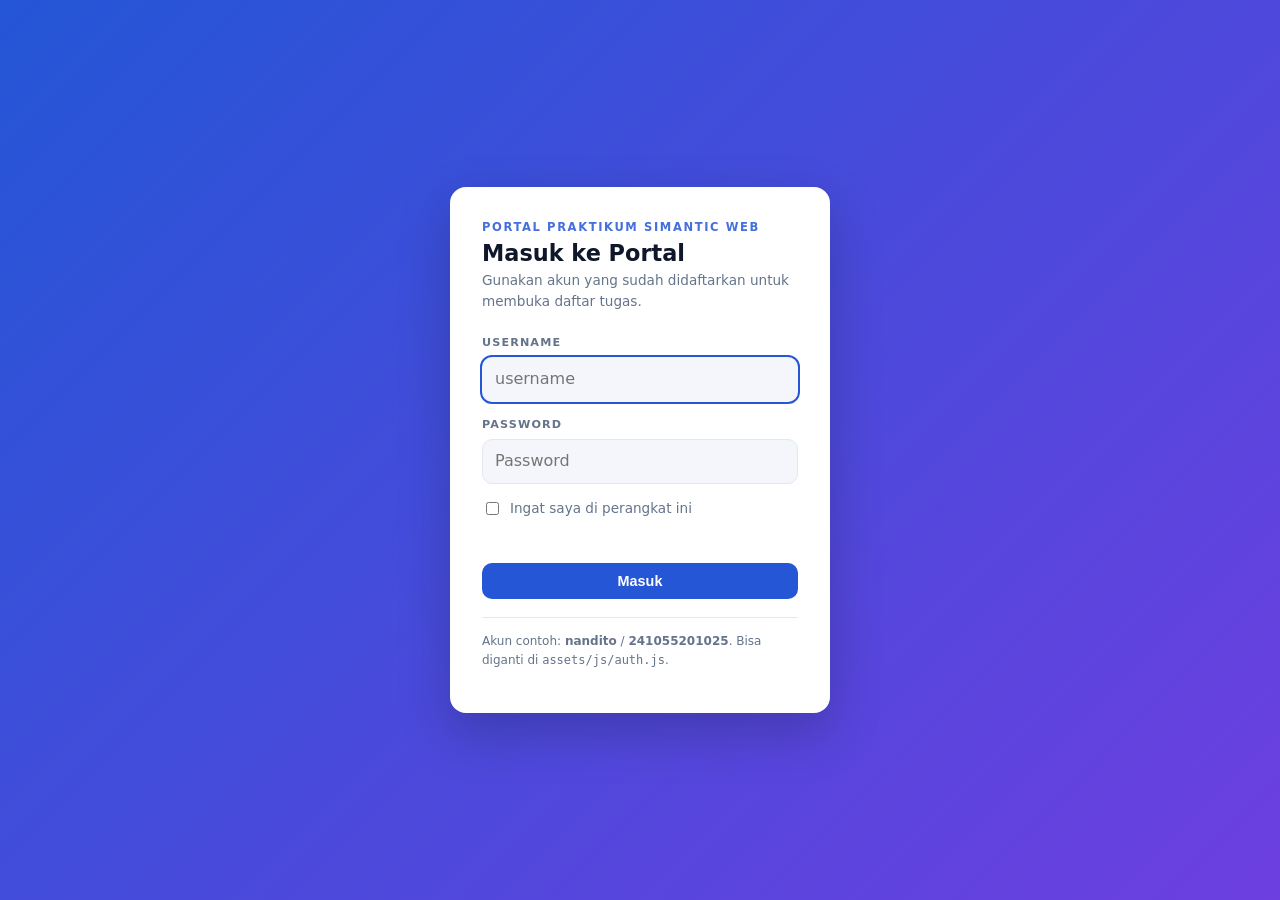
<file: index.html>
<!DOCTYPE html>
<html lang="id">
<head>
  <meta charset="utf-8">
  <meta name="viewport" content="width=device-width, initial-scale=1, viewport-fit=cover">
  <title>Portal Praktikum Simantic Web</title>
  <link rel="stylesheet" href="assets/css/output.css">
</head>
<body>
  <script>if(!(sessionStorage.getItem('spw_session')||localStorage.getItem('spw_session'))){location.replace('login.html');}</script>
  <div id="sessionBar"></div>
  <div class="hero"><div class="w">
    <div class="eyebrow">Portal Praktikum Simantic Web</div>
    <h1>Kumpulan Tugas<br>Praktikum</h1>
    <p>Satu halaman untuk membuka seluruh tugas yang sudah dikerjakan. Tambahkan tugas berikutnya cukup dengan satu baris data.</p>
    <a class="btn w1" href="#daftar">Lihat Tugas</a>
    <a class="btn gh" href="#cara" onclick="document.getElementById('cara').open=true">Cara Menambah Tugas</a>
  </div></div>

  <div class="w" style="padding:0 16px">
    <div class="bar">
      <div><div class="lbl">Ringkasan</div><h2 id="cnt" style="margin:4px 0 0"></h2></div>
      <div style="min-width:240px;flex:1;max-width:360px">
        <div class="lbl">Cari tugas</div>
        <input id="q" placeholder="Contoh: RDF, Hardware, Ontologi...">
      </div>
    </div>
    <div id="daftar" style="margin-top:40px">
      <div class="lbl" style="color:var(--pr)">Daftar Tugas</div>
      <h2 style="margin:4px 0">Praktikum yang Sudah Dikerjakan</h2>
    </div>
    <div class="grid" id="grid"></div>
    <details id="cara" class="pnl"><summary>Cara menambah tugas</summary>
      <p>1. Buat file baru di folder <code>pages/</code> (contoh: <code>tugas3_xxx.html</code>).<br>
         2. Buka <code>assets/js/portal.js</code>, tambahkan satu objek baru di array <code>TASKS</code>.<br>
         3. Kartu akan muncul otomatis dan bisa dicari.</p>
    </details>
  </div>

  <footer>Tugas Praktikum Simantic Web 2026 - Nandito Abdullah Npm - 241055201025</footer>
  <script src="assets/js/auth.js"></script>
  <script src="assets/js/portal.js"></script>
  <script>renderSessionBar('sessionBar', 'login.html');</script>
</body>
</html>
</file>
<file: assets/css/output.css>
:root{box-sizing:border-box;padding-top:env(safe-area-inset-top,0px);padding-bottom:env(safe-area-inset-bottom,0px);
--bg:#f4f6fb;--card:#fff;--tx:#0f172a;--mut:#64748b;--bd:#e2e8f0;--pr:#2456d6;--pr2:#6d3fe0;--ok:#dcfce7;--okt:#166534;--code:#0f172a;--codet:#e2e8f0}
@media(prefers-color-scheme:dark){:root:not([data-theme="light"]){--bg:#0b1020;--card:#141b30;--tx:#e8ecf7;--mut:#94a3b8;--bd:#263250;--ok:#12351f;--okt:#86efac}}
:root[data-theme="dark"]{--bg:#0b1020;--card:#141b30;--tx:#e8ecf7;--mut:#94a3b8;--bd:#263250;--ok:#12351f;--okt:#86efac}
html{scroll-padding-top:env(safe-area-inset-top,0px)}
*{box-sizing:border-box}
body{margin:0;background:var(--bg);color:var(--tx);font-family:system-ui,-apple-system,"Segoe UI",Roboto,sans-serif;line-height:1.55}
.hero{background:linear-gradient(135deg,var(--pr),var(--pr2));color:#fff;padding:56px 20px 96px}
.w{max-width:960px;margin:0 auto}
.eyebrow{font-size:.72rem;letter-spacing:.14em;font-weight:700;opacity:.85;text-transform:uppercase}
h1{font-size:clamp(2rem,6vw,3.2rem);line-height:1.1;margin:.4em 0}
.hero p{max-width:520px;opacity:.92}
.btn{display:inline-block;border:0;border-radius:10px;padding:10px 18px;font-weight:700;cursor:pointer;font-size:.9rem;background:var(--pr);color:#fff;text-decoration:none}
.btn.w1{background:#fff;color:var(--pr)}
.btn.gh{background:rgba(255,255,255,.15);border:1px solid rgba(255,255,255,.5);color:#fff}
.btn.sm{padding:6px 12px;font-size:.8rem}
.btn.o{background:transparent;color:var(--pr);border:1px solid var(--pr)}
.bar{margin:-52px auto 0;position:relative;background:var(--card);border-radius:16px;padding:20px 24px;box-shadow:0 10px 30px rgba(15,23,42,.12);display:flex;flex-wrap:wrap;gap:16px;justify-content:space-between;align-items:center;max-width:920px}
.lbl{font-size:.7rem;font-weight:700;letter-spacing:.1em;color:var(--mut);text-transform:uppercase}
input{font:inherit;color:var(--tx);background:var(--bg);border:1px solid var(--bd);border-radius:10px;padding:9px 12px;width:100%}
input:focus{outline:2px solid var(--pr);border-color:transparent}
.grid{display:grid;grid-template-columns:repeat(auto-fill,minmax(280px,1fr));gap:18px;margin:20px 0}
.card{background:var(--card);border:1px solid var(--bd);border-radius:16px;padding:22px;display:flex;flex-direction:column;gap:10px;transition:.2s}
.card:hover{transform:translateY(-3px);box-shadow:0 12px 28px rgba(36,86,214,.15)}
.card h3{margin:.2em 0}.card p{color:var(--mut);font-size:.9rem;margin:0;flex:1}
.top{display:flex;justify-content:space-between;align-items:center}
.num{background:rgba(36,86,214,.12);color:var(--pr);font-weight:800;border-radius:10px;padding:8px 12px}
.badge{background:var(--ok);color:var(--okt);font-size:.72rem;font-weight:700;padding:3px 10px;border-radius:99px}
.badge.soon{background:rgba(148,163,184,.18);color:var(--mut)}
.btn.disabled{opacity:.55;cursor:not-allowed;pointer-events:none}
.tag{border:1px solid var(--bd);border-radius:99px;padding:2px 10px;font-size:.72rem;color:var(--mut);margin-right:4px;display:inline-block}
footer{text-align:center;color:var(--mut);font-size:.82rem;padding:28px 16px;border-top:1px solid var(--bd);background:var(--card);margin-top:40px}
.pnl{background:var(--card);border:1px solid var(--bd);border-radius:16px;padding:20px;margin:16px 0}
.pnl h3{margin:0 0 12px;display:flex;gap:10px;align-items:center}
.st{background:var(--pr);color:#fff;border-radius:8px;font-size:.7rem;padding:3px 9px;letter-spacing:.08em}
.row{display:grid;grid-template-columns:repeat(auto-fit,minmax(140px,1fr));gap:12px}
.flow{display:flex;gap:8px;align-items:center;justify-content:center;flex-wrap:wrap;margin:12px 0}
.flow span{background:var(--card);border:1px solid var(--bd);padding:6px 14px;border-radius:99px;font-weight:700;font-size:.8rem}
.res{font-size:2rem;font-weight:800;text-align:center;color:var(--pr)}
.sc{overflow-x:auto}
table{border-collapse:collapse;width:100%;font-size:.88rem}
th,td{padding:8px 12px;text-align:left;border-bottom:1px solid var(--bd)}
th{color:var(--mut);font-size:.72rem;text-transform:uppercase;letter-spacing:.08em}
pre{background:var(--code);color:var(--codet);border-radius:12px;padding:14px;overflow-x:auto;font-size:.8rem;margin:0}
svg text{fill:var(--tx);font-size:12px}svg .el{fill:var(--mut);font-size:11px}
details{border-top:1px solid var(--bd);padding:10px 0}summary{cursor:pointer;font-weight:700}
.topbar{display:flex;justify-content:space-between;align-items:center;flex-wrap:wrap;gap:8px}
.session-bar{display:flex;justify-content:space-between;align-items:center;gap:10px;padding:12px 4px;font-size:.85rem;color:var(--mut)}
.session-bar-outer{background:var(--card);border-bottom:1px solid var(--bd)}
.session-bar b{color:var(--tx)}
</file>
